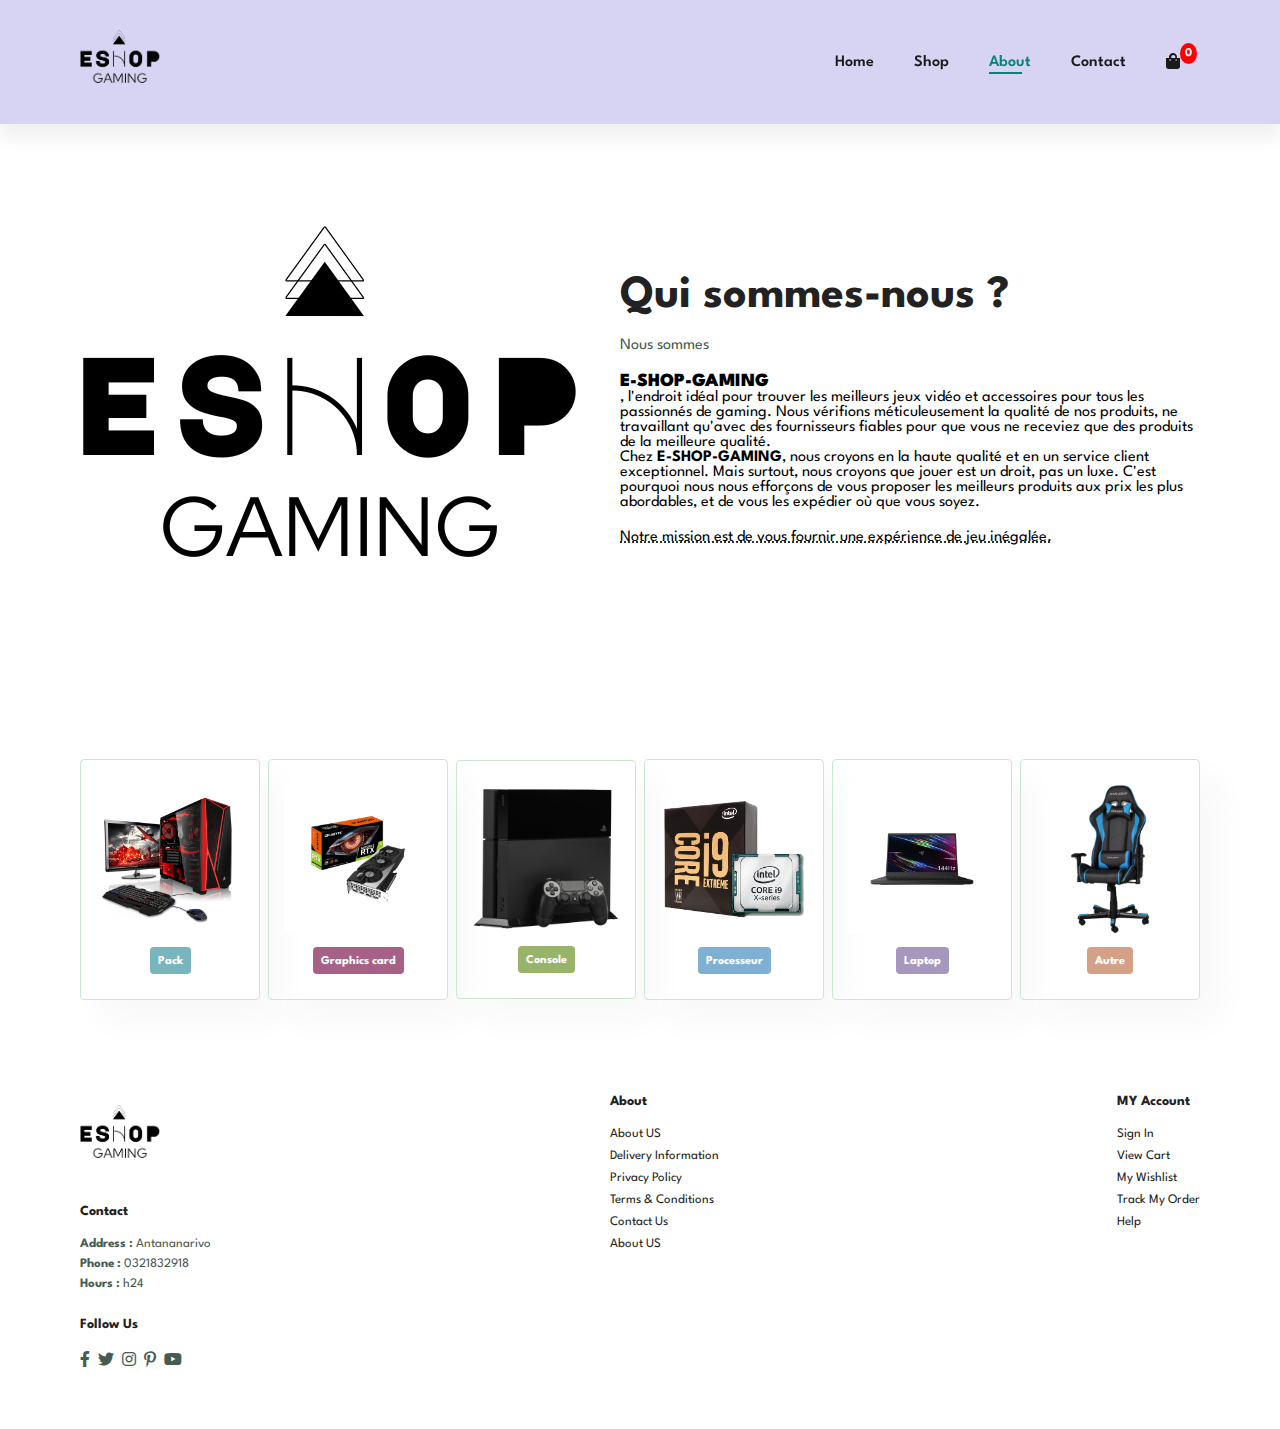
<file: web/dyco-projet/about.html>
<!DOCTYPE html>
<html lang="en">
<head>
    <meta charset="UTF-8">
    <meta name="viewport" content="width=device-width, initial-scale=1.0">
    <title>E-SHOP-GAMING Website</title>
    <link rel="stylesheet" href="fontawesome/css/all.min.css">
    <link rel="stylesheet" href="style.css">
</head>
<body>
    
    <section id="header">
        <a href="#"><img src="img/logo.png" class="logo" alt=""></a>

        <div>
            <ul id="navbar">
                <a href="#" id="close"><i class='fa fa-close'></i></a>
                <li><a href="index.html">Home</a></li>
                <li><a href="shop.html">Shop</a></li>
                <li><a class="active" href="about.html">About</a></li>
                <li><a href="contact.html">Contact</a></li>
                <li id="lg-bag">
                    <a href="cart.html">
                        <i class="fa fa-shopping-bag" aria-hidden="true" id="shop"></i>
                        <span id="cart-count">0</span>
                    </a>
                </li>
            </ul>
        </div>
        <div id="mobile">
            <a href="cart.html"><i class="fa fa-shopping-bag" aria-hidden="true"></i></a>
            <i id="bar" class="fa fa-bars" aria-hidden="true"></i>      
                 
        </div>
    </section>
  
    <section id="about-head" class="section-p1">
        <img src="img/about/logo.png" alt="">
        <div>
            <h2>Qui sommes-nous ?</h2>
            <p>Nous sommes <h3><b>E-SHOP-GAMING</b></h3>, l'endroit idéal pour trouver les meilleurs jeux vidéo et accessoires pour tous les passionnés de gaming. Nous vérifions méticuleusement la qualité de nos produits, ne travaillant qu'avec des fournisseurs fiables pour que vous ne receviez que des produits de la meilleure qualité. <br>
            Chez <b>E-SHOP-GAMING</b>, nous croyons en la haute qualité et en un service client exceptionnel. Mais surtout, nous croyons que jouer est un droit, pas un luxe. C'est pourquoi nous nous efforçons de vous proposer les meilleurs produits aux prix les plus abordables, et de vous les expédier où que vous soyez.
            </p>
            <abbr title="">Notre mission est de vous fournir une expérience de jeu inégalée.</abbr>
        
            <br><br>
        </div>
        
    </section>
    
    <section id="feature" class="section-p1">
        <div class="fe-box">
            <img src="img/features/f1.png" alt="">
            <h6>Pack</h6>
        </div>
        <div class="fe-box">
            <img src="img/features/f2.png" alt="">
            <h6>Graphics card</h6>
        </div>
        <div class="fe-box">
            <img src="img/features/f3.png" alt="">
            <h6>Console</h6>
        </div>
        <div class="fe-box">
            <img src="img/features/f4.png" alt="">
            <h6>Processeur</h6>
        </div>
        <div class="fe-box">
            <img src="img/features/f5.jpg" alt="">
            <h6>Laptop</h6>
        </div>
        <div class="fe-box">
            <img src="img/features/f6.png" alt="">
            <h6>Autre</h6>
        </div>
    </section>

   <footer class="section-p1">
    <div class="col">
        <img class="logo" src="img/logo.png" alt="">
        <h4>Contact</h4>
        <p><strong>Address :</strong> Antananarivo</p>
        <p><strong>Phone :</strong> 0321832918</p>
        <p><strong>Hours :</strong> h24</p>
        <div class="follow">
            <h4>Follow Us</h4>
            <div class="icon">
                <i class="fab fa-facebook-f"></i>
                <i class="fab fa-twitter"></i>
                <i class="fab fa-instagram"></i>
                <i class="fab fa-pinterest-p"></i>
                <i class="fab fa-youtube"></i>
            </div>
        </div>
    </div>

    <div class="col">
        <h4>About</h4>
        <a href="#">About US</a>
        <a href="#">Delivery Information</a>
        <a href="#">Privacy Policy</a>
        <a href="#">Terms & Conditions</a>
        <a href="#">Contact Us</a>
        <a href="#">About US</a>
    </div>

    <div class="col">
        <h4>MY Account</h4>
        <a href="#">Sign In</a>
        <a href="#">View Cart</a>
        <a href="#">My Wishlist</a>
        <a href="#">Track My Order</a>
        <a href="#">Help</a>
    </div>

   </footer>

    <script src="script.js"></script>
    <script src="cartCount.js"></script>
</body>
</html>
</file>
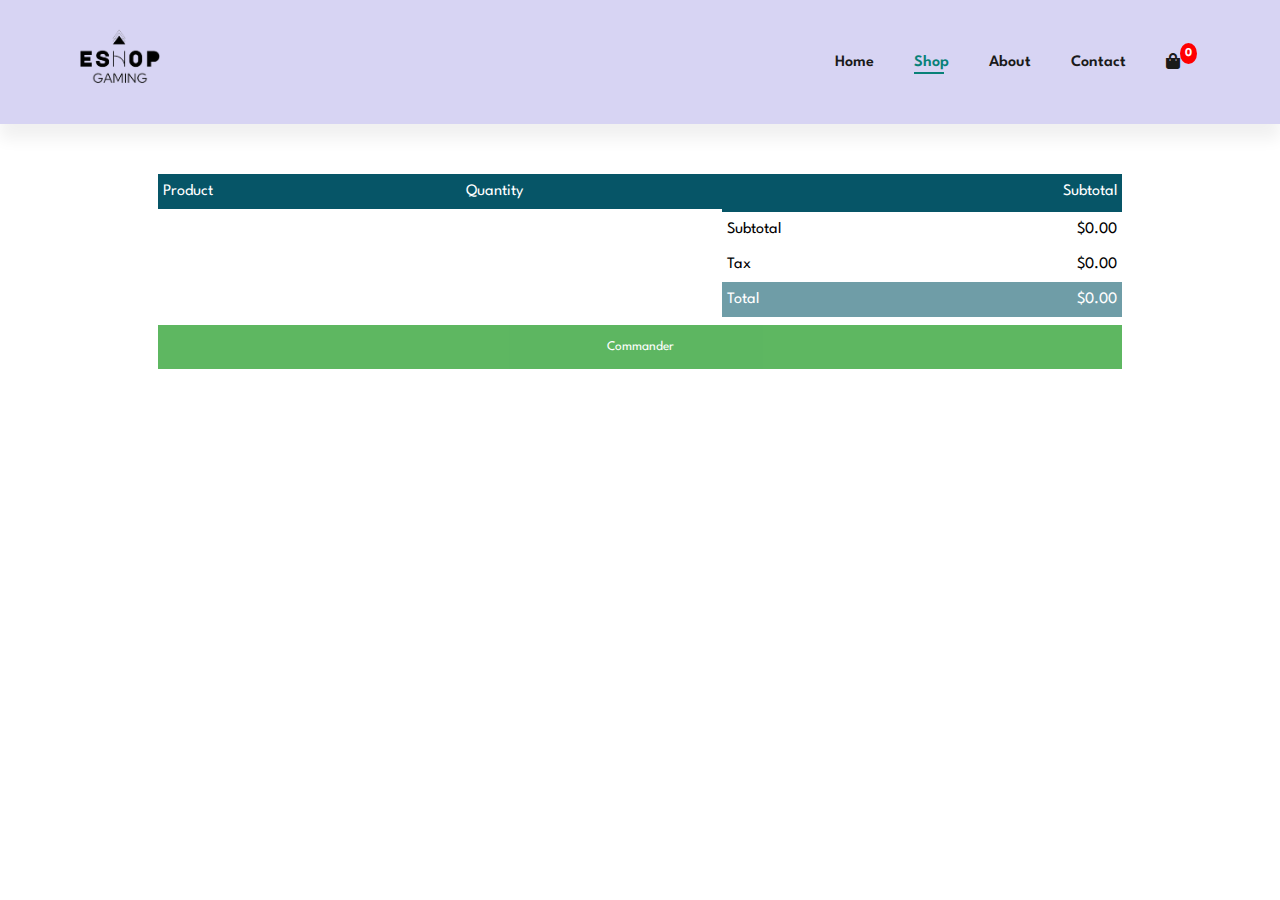
<file: web/dyco-projet/cart.html>
<!DOCTYPE html>
<html lang="en">
<head>
    <meta charset="UTF-8" />
    <meta name="viewport" content="width=device-width, initial-scale=1.0" />
    <title>Cart - Ecommerce Website</title>
    <link rel="stylesheet" href="fontawesome/css/all.min.css">
    <link rel="stylesheet" href="style.css" />
    <style>
        /* Style pour le bouton "Commander" */
        .checkout-button {
            background-color: #4CAF50;
            color: white;
            padding: 16px 20px;
            margin: 8px 0;
            border: none;
            cursor: pointer;
            width: 100%;
            opacity: 0.9;
            transition: opacity 0.3s ease;
        }

        .checkout-button:hover {
            opacity: 1;
        }
    </style>
</head>
<body>
  <section id="header">
    <a href="index.html"><img src="img/logo.png" class="logo" alt=""></a>
    <div>
        <ul id="navbar">
            <li><a href="index.html">Home</a></li>
            <li><a class="active" href="shop.html">Shop</a></li>
            <li><a href="about.html">About</a></li>
            <li><a href="contact.html">Contact</a></li>
            <li id="lg-bag">
                <a href="cart.html">
                    <i class="fa fa-shopping-bag" aria-hidden="true" id="shop"></i>
                    <span id="cart-count">0</span>
                </a>
            </li>
        </ul>
    </div>
</section>


    <div class="small-container cart-page">
        <table>
            <tr>
                <th>Product</th>
                <th>Quantity</th>
                <th>Subtotal</th>
            </tr>
            <tbody id="cart-items">
                <!-- Les articles du panier seront générés ici -->
            </tbody>
        </table>

        <div class="total-price">
            <table>
                <tr>
                    <td>Subtotal</td>
                    <td id="subtotal">$0.00</td>
                </tr>
                <tr>
                    <td>Tax</td>
                    <td id="tax">$0.00</td>
                </tr>
                <tr>
                    <td>Total</td>
                    <td id="total">$0.00</td>
                </tr>
            </table>
        </div>

        <!-- Bouton Commander -->
        <button class="checkout-button">Commander</button>
    </div>

    <script>
        document.addEventListener("DOMContentLoaded", function() {
            loadCartItems();

            function loadCartItems() {
                const cartItemsContainer = document.getElementById('cart-items');
                let cart = JSON.parse(localStorage.getItem('cart')) || [];
                cartItemsContainer.innerHTML = '';

                let subtotal = 0;
                cart.forEach(item => {
                    subtotal += item.price * item.quantity;
                    const cartItemRow = document.createElement('tr');
                    cartItemRow.innerHTML = `
                        <td>
                            <div class="cart-info">
                                <img src="${item.img}" alt="${item.name}">
                                <div>
                                    <p>${item.name}</p>
                                    <small>Price: $${item.price}</small>
                                    <br />
                                    <button class="remove-btn" data-id="${item.id}">Remove</button>
                                </div>
                            </div>
                        </td>
                        <td><input type="number" value="${item.quantity}" class="quantity-input" data-id="${item.id}"></td>
                        <td>$${(item.price * item.quantity).toFixed(2)}</td>
                    `;
                    cartItemsContainer.appendChild(cartItemRow);
                });

                const tax = subtotal * 0.1; // 10% tax
                const total = subtotal + tax;

                document.getElementById('subtotal').innerText = `$${subtotal.toFixed(2)}`;
                document.getElementById('tax').innerText = `$${tax.toFixed(2)}`;
                document.getElementById('total').innerText = `$${total.toFixed(2)}`;

                // Ajoute les écouteurs d'événements pour les boutons "Remove"
                const removeButtons = document.querySelectorAll('.remove-btn');
                removeButtons.forEach(button => {
                    button.addEventListener('click', removeFromCart);
                });

                // Ajoute les écouteurs d'événements pour les champs de quantité
                const quantityInputs = document.querySelectorAll('.quantity-input');
                quantityInputs.forEach(input => {
                    input.addEventListener('change', updateQuantity);
                });
            }

            function removeFromCart(event) {
                const button = event.target;
                const productId = button.getAttribute('data-id');

                let cart = JSON.parse(localStorage.getItem('cart')) || [];
                cart = cart.filter(item => item.id !== productId);

                localStorage.setItem('cart', JSON.stringify(cart));
                loadCartItems();
            }

            function updateQuantity(event) {
                const input = event.target;
                const productId = input.getAttribute('data-id');
                const newQuantity = parseInt(input.value);

                if (newQuantity <= 0) return;

                let cart = JSON.parse(localStorage.getItem('cart')) || [];
                const cartItem = cart.find(item => item.id === productId);
                if (cartItem) {
                    cartItem.quantity = newQuantity;
                }

                localStorage.setItem('cart', JSON.stringify(cart));
                loadCartItems();
            }
        });
    </script>
    <script src="cartCount.js"></script>
</body>
</html>
</file>
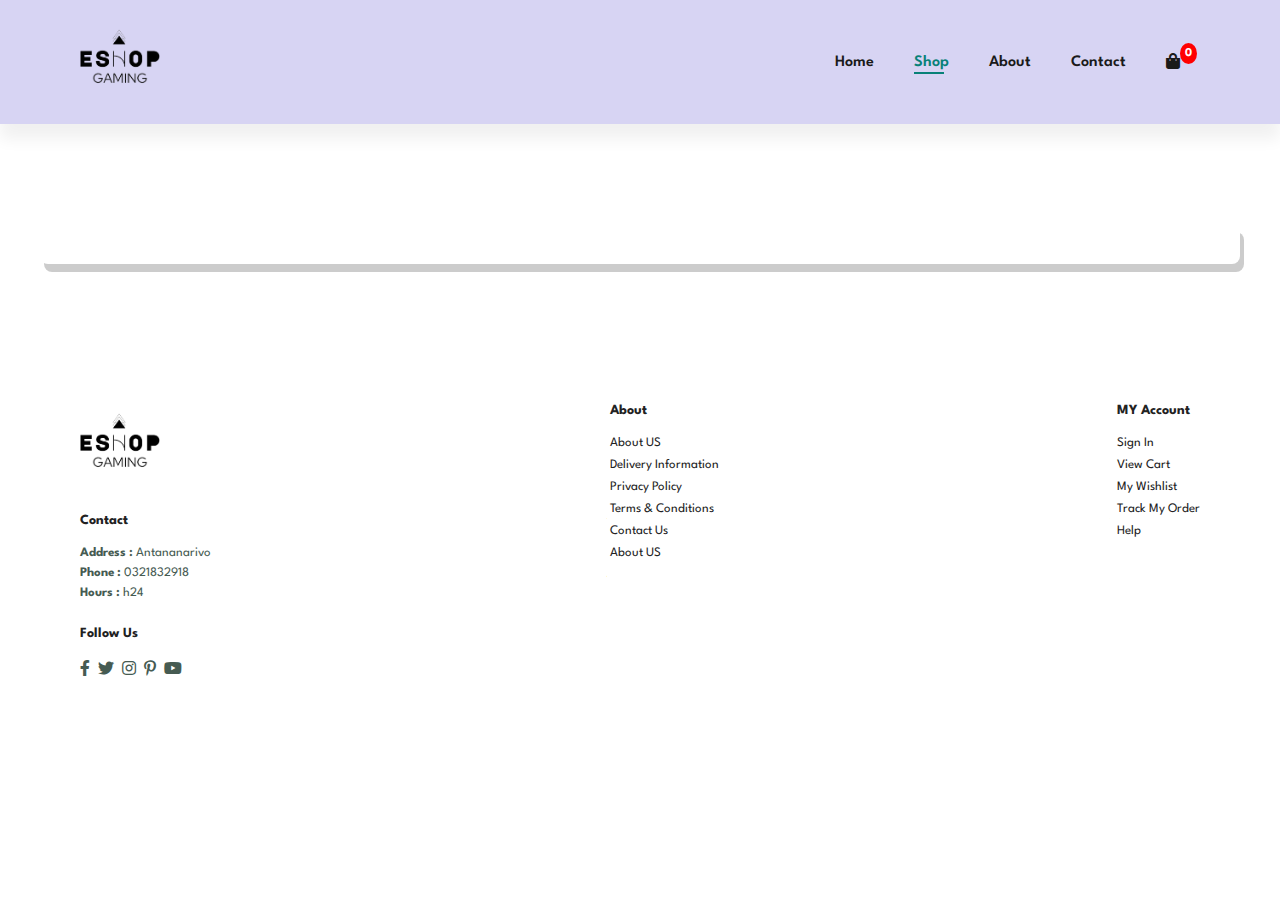
<file: web/dyco-projet/product-details.html>
<!DOCTYPE html>
<html lang="en">
<head>
    <meta charset="UTF-8">
    <meta name="viewport" content="width=device-width, initial-scale=1.0">
    <title>Détails du Produit</title>
    <link rel="stylesheet" href="fontawesome/css/all.min.css">
    <link rel="stylesheet" href="style.css">
    <link rel="stylesheet" href="product-details.css">
</head>
<body>
    <section id="header">
        <a href="index.html"><img src="img/logo.png" class="logo" alt=""></a>
        <div>
            <ul id="navbar">
                <li><a href="index.html">Home</a></li>
                <li><a class="active" href="shop.html">Shop</a></li>
                <li><a href="about.html">About</a></li>
                <li><a href="contact.html">Contact</a></li>
                <li id="lg-bag">
                    <a href="cart.html">
                        <i class="fa fa-shopping-bag" aria-hidden="true" id="shop"></i>
                        <span id="cart-count">0</span>
                    </a>
                </li>
            </ul>
        </div>
    </section>

    <!-- Conteneur pour afficher les détails du produit -->
    <div id="product-detail-container"></div>

    <script>
        document.addEventListener("DOMContentLoaded", function() {
            // Récupère les paramètres de l'URL (notamment l'ID du produit)
            const urlParams = new URLSearchParams(window.location.search);
            const productId = urlParams.get('id');

            // Charge les produits depuis le fichier JSON
            fetch("products.json")
                .then(response => response.json())
                .then(products => {
                    // Trouve le produit correspondant à l'ID récupéré
                    const product = products.find(p => p.id === productId);
                    if (product) {
                        // Affiche les détails du produit
                        displayProductDetails(product);
                    }
                });

            // Fonction pour afficher les détails d'un produit
            function displayProductDetails(product) {
                const productDetailContainer = document.getElementById('product-detail-container');
                // Génère les étoiles de notation
                const ratingStars = Array(product.rating).fill('<i class="fas fa-star"></i>').join('');

                productDetailContainer.innerHTML = `
                    <div class="product-detail">
                        <img src="${product.imgSrc}" alt="${product.name}">
                        <div class="product-info">
                            <h1>${product.name}</h1>
                            <p>${product.brand}</p>
                            <div class="star">${ratingStars}</div>
                            <h4>$${product.price}</h4>
                            <p>${product.description}</p>
                            <button class="add-to-cart" data-id="${product.id}" data-name="${product.name}" data-price="${product.price}" data-img="${product.imgSrc}">Add to Cart</button>
                        </div>
                    </div>
                `;

                // Ajoute un écouteur d'événement au bouton "Add to Cart"
                const addToCartButton = productDetailContainer.querySelector('.add-to-cart');
                addToCartButton.addEventListener('click', addToCart);
            }

            // Fonction pour ajouter un produit au panier
            function addToCart(event) {
                const button = event.target;
                const productId = button.getAttribute('data-id');
                const productName = button.getAttribute('data-name');
                const productPrice = button.getAttribute('data-price');
                const productImg = button.getAttribute('data-img');

                // Crée un objet représentant le produit à ajouter au panier
                const cartItem = {
                    id: productId,
                    name: productName,
                    price: parseFloat(productPrice),
                    img: productImg,
                    quantity: 1
                };

                // Récupère le panier depuis le localstorage ou initialise un nouveau panier
                let cart = JSON.parse(localStorage.getItem('cart')) || [];
                const existingItem = cart.find(item => item.id === productId);
                if (existingItem) {
                    // Incrémente la quantité si le produit est déjà dans le panier
                    existingItem.quantity += 1;
                } else {
                    // Ajoute le produit au panier s'il n'est pas déjà présent
                    cart.push(cartItem);
                }

                // Met à jour le panier dans le stockage local
                localStorage.setItem('cart', JSON.stringify(cart));
                alert(`${productName} a été ajouté au panier.`);
            }
        });
    </script>

<footer class="section-p1">
    <div class="col">
        <img class="logo" src="img/logo.png" alt="">
        <h4>Contact</h4>
        <p><strong>Address :</strong> Antananarivo</p>
        <p><strong>Phone :</strong> 0321832918</p>
        <p><strong>Hours :</strong> h24</p>
        <div class="follow">
            <h4>Follow Us</h4>
            <div class="icon">
                <i class="fab fa-facebook-f"></i>
                <i class="fab fa-twitter"></i>
                <i class="fab fa-instagram"></i>
                <i class="fab fa-pinterest-p"></i>
                <i class="fab fa-youtube"></i>
            </div>
        </div>
    </div>

    <div class="col">
        <h4>About</h4>
        <a href="#">About US</a>
        <a href="#">Delivery Information</a>
        <a href="#">Privacy Policy</a>
        <a href="#">Terms & Conditions</a>
        <a href="#">Contact Us</a>
        <a href="#">About US</a>
    </div>

    <div class="col">
        <h4>MY Account</h4>
        <a href="#">Sign In</a>
        <a href="#">View Cart</a>
        <a href="#">My Wishlist</a>
        <a href="#">Track My Order</a>
        <a href="#">Help</a>
    </div>

   </footer>    

   <script src="cartCount.js"></script>
</body>
</html>
</file>
<file: web/dyco-projet/style.css>
@import url("https://fonts.googleapis.com/css2?family=Spartan:wght@100;200;300;400;500;600;700;800;900&display=swap");
* {
  margin: 0;
  padding: 0;
  box-sizing: border-box;
  font-family: "Spartan", sans-serif;
}

html {
  scroll-behavior: smooth;
}

h1 {
  font-size: 50px;
  line-height: 64px;
  color: #222;
}

h2 {
  font-size: 46px;
  line-height: 54px;
  color: #222;
}

h4 {
  font-size: 20px;
  color: #222;
}

h6 {
  font-weight: 700;
  font-size: 12px;
}

p {
  font-size: 16px;
  color: #465b52;
  margin: 15px 0 20px 0;
}

.section-p1 {
  padding: 40px 80px;
}

.section-m1 {
  margin: 40px 0;
}

button.normal {
  font-size: 14px;
  font-weight: 600;
  padding: 15px 30px;
  color: #000;
  background-color: #fff;
  border-radius: 4px;
  cursor: pointer;
  border: none;
  outline: none;
  transition: 0.2s;
}

button.white {
  font-size: 13px;
  font-weight: 600;
  padding: 11px 18px;
  color: #ffff;
  background-color: transparent;
  cursor: pointer;
  border: 1px solid #fff;
  outline: none;
  transition: 0.2s;
}

body {
  width: 100%;
}

/* Header Start*/

#header {
  display: flex;
  align-items: center;
  justify-content: space-between;
  padding: 20px 80px;
  background: #d7d4f3;
  box-shadow: 0 15px 15px rgba(0, 0, 0, 0.06);
  z-index: 999;
  position: sticky;
  top: 0;
  left: 0;
}

#navbar {
  display: flex;
  align-items: center;
  justify-content: center;
}

#navbar li {
  list-style: none;
  padding: 0 20px;
  position: relative;
}
#navbar li a {
  text-decoration: none;
  font-size: 16px;
  font-weight: 600;
  color: #1a1a1a;
  transition: 0.3s ease;
}

#navbar li a:hover,
#navbar li a.active {
  color: #088178;
}

#navbar li a.active::after,
#navbar li a:hover::after {
  content: "";
  width: 40%;
  height: 2px;
  background-color: #088178;
  position: absolute;
  bottom: -4px;
  left: 20px;
}

#mobile {
  display: none;
  align-items: center;
}

#close {
  display: none;
}

/* Home Page*/

#hero {
  background-image: url("img/hero4.png");
  height: 90vh;
  width: 100%;
  background-size: cover;
  background-position: top 25% right 0;
  display: flex;
  flex-direction: column;
  align-items: flex-start;
  justify-content: center;
}

#hero h4 {
  padding-bottom: 15px;
}

#hero h1 {
  color: #088178;
}

#hero a {
  background-image: url("img/button.png");
  text-decoration: none;
  background-color: transparent;
  color: #088178;
  border: 0;
  padding: 14px 80px 14px 65px;
  background-repeat: no-repeat;
  cursor: pointer;
  font-weight: 700;
  font-size: 15px;
}

.to-top {
  background: rgb(219, 45, 45);
  position: fixed;
  bottom: 16px;
  right: 29px;
  width: 50px;
  height: 50px;
  border-radius: 50%;
  display: flex;
  align-items: center;
  justify-content: center;
  align-items: center;
  font-size: 32px;
  color: #1f1f1f;
  text-decoration: none;
  opacity: 0;
  pointer-events: none;
  transition: all 0.4s;
}

.to-top.active {
  bottom: 32px;
  pointer-events: auto;
  opacity: 1;
}

.to-top--title {
  width: inherit;
  font-weight: bolder;
  font-size: 0.6rem;
  text-align: center;
  color: inherit;
  margin: auto;
}

.to-top--title:hover {
  transform: scale(1.1);
}

#feature {
  display: flex;
  align-items: center;
  justify-content: space-between;
  flex-wrap: wrap;
}

#feature .fe-box {
  width: 180px;
  text-align: center;
  padding: 25px 15px;
  box-shadow: 20px 20px 34px rgba(0, 0, 0, 0.03);
  border: 1px solid #cce7d0;
  border-radius: 4px;
  margin: 15px 0;
}

#feature .fe-box:hover {
  box-shadow: 10px 10px 54px rgba(70, 62, 221, 0.1);
}
#feature .fe-box img {
  width: 100%;
  margin-bottom: 10px;
}

#feature .fe-box h6 {
  display: inline-block;
  padding: 9px 8px 6px 8px;
  line-height: 1;
  border-radius: 4px;
  color: #fff;
  background-color: #79b5bd;
}

#feature .fe-box:nth-child(2) h6 {
  background-color: #a76186;
}

#feature .fe-box:nth-child(3) h6 {
  background-color: #98b46b;
}

#feature .fe-box:nth-child(4) h6 {
  background-color:  #7db0d3;
}

#feature .fe-box:nth-child(5) h6 {
  background-color: #a697be;
}

#feature .fe-box:nth-child(6) h6 {
  background-color: #d4a187;
}

#product1 {
  text-align: center;
}

#product1 .pro-container {
  display: flex;
  justify-content: space-between;
  padding-top: 20px;
  flex-wrap: wrap;
}

#product1 .pro {
  width: 23%;
  min-width: 250px;
  padding: 10px 12px;
  border: 1px solid #cce7d0;
  border-radius: 25px;
  cursor: pointer;
  box-shadow: 20px 20px 30px rgba(0, 0, 0, 0.02);
  margin: 15px 0;
  transition: 0.2s ease;
  position: relative;
}

#product1 .pro:hover {
  width: 23%;
  min-width: 250px;
  padding: 10px 12px;
  border: 1px solid #cce7d0;
  border-radius: 25px;
  cursor: pointer;
  margin: 15px 0;
  transition: 0.2s ease;
  box-shadow: 20px 20px 30px rgba(0, 0, 0, 0.06);
}

#product1 .pro img {
  width: 100%;
  border-radius: 20px;
}

#product1 .pro .des {
  text-align: start;
  padding: 10px 0;
}

#product1 .pro .des span {
  color: #27278f;
  font-size: 12px;
}

#product1 .pro .des h5 {
  padding-top: 7px;
  color: #1a1a1a;
  font-size: 14px;
}

#product1 .pro .des i {
  font-size: 12px;
  color: rgb(243, 181, 25);
}

#product1 .pro .des h4 {
  padding-top: 7px;
  font-size: 15px;
  font-weight: 700;
  color: #088178;
}

#product1 .pro .cart {
  width: 40px;
  height: 40px;
  line-height: 40px;
  border-radius: 50px;
  background-color: e8f6ea;
  font-weight: 500;
  color: #088178;
  border: 1px solid #cce7d0;
  position: absolute;
  bottom: 20px;
  right: 10px;
}

#banner {
  display: flex;
  flex-direction: column;
  justify-content: center;
  align-items: center;
  text-align: center;
  background-image: url(img/banner/b2.jpg);
  width: 100%;
  height: 40vh;
  background-size: cover;
  background-position: center;
}

#banner h4 {
  color: #fff;
  font-size: 16px;
}

#banner h2 {
  color: #fff;
  font-size: 30px;
  padding: 10px 0;
}

#banner h2 span {
  color: red;
}

#banner button:hover {
  background-color: #088178;
  color: #fff;
}

#sm-banner {
  display: flex;
  justify-content: space-between;
  flex-wrap: wrap;
}

#newsletter {
  display: flex;
  justify-content: space-between;
  flex-wrap: wrap;
  align-items: center;
  background-image: url("img/banner/b14.png");
  background-repeat: no-repeat;
  background-position: 20% 30%;
  background-color: #041e42;
}

#newsletter h4 {
  font-size: 22px;
  font-weight: 700;
  color: #fff;
}

#newsletter p {
  font-size: 14px;
  font-weight: 600;
  color: #fff;
}

#newsletter p span {
  color: #ffbd27;
}
#newsletter .form {
  display: flex;
  width: 40%;
}

#newsletter input {
  height: 3.125rem;
  padding: 0 1.25em;
  font-size: 14px;
  width: 100%;
  border: 1px solid transparent;
  border-radius: 4px;
  outline: none;
  border-top-right-radius: 0;
  border-bottom-right-radius: 0;
}

#newsletter button {
  background-color: #088178;
  color: #000;
  white-space: nowrap;
  border-top-left-radius: 0;
  border-bottom-left-radius: 0;
}

footer {
  display: flex;
  flex-wrap: wrap;
  justify-content: space-between;
}

footer .col {
  display: flex;
  flex-direction: column;
  align-items: flex-start;
  margin-bottom: 20px;
}

footer .logo {
  margin-bottom: 30px;
}

.logo{
  height: 80px;
}

footer h4 {
  font-size: 14px;
  padding-bottom: 20px;
}

footer p {
  font-size: 13px;
  margin: 0 0 8px 0;
  /* border: 4px solid blue; */
}

footer a {
  font-size: 13px;
  text-decoration: none;
  color: #222;
  margin-bottom: 10px;
}

footer p .fa {
  /* margin-top: 12px; */
  /* border: 2px solid red; */
  font-size: 1.1rem;
  align-self: flex-start;
  color: #088178;
  margin-right: 10px;
  margin: 5px;
}

footer .follow {
  margin-top: 20px;
}

footer .follow i {
  color: #465b52;
  padding-right: 4px;
  cursor: pointer;
}

footer .follow i:hover,
footer a:hover {
  color: #088178;
}

footer .copyright {
  width: 100%;
  text-align: center;
}

/* Shop Page*/

#pagination {
  text-align: center;
}

#pagination a {
  text-decoration: none;
  background-color: #088178;
  padding: 15px 20px;
  border-radius: 4px;
  color: #fff;
  font-weight: 600;
}

#pagination a i {
  font-size: 16px;
  font-weight: 600;
}

/* Single Product*/

#prodetails {
  display: flex;
  margin-top: 20px;
}
#prodetails .single-pro-details {
  width: 50%;
  padding-top: 30px;
}

#prodetails .single-pro-details h4 {
  padding: 40px 0 20px 0;
}

#prodetails .single-pro-details h2 {
  font-size: 20px;
}
#prodetails .single-pro-details select {
  display: block;
  padding: 5px 10px;
  margin-bottom: 10px;
}

#prodetails .single-pro-details input {
  width: 50px;
  height: 47px;
  padding-left: 10px;
  font-size: 16px;
  margin-right: 10px;
}

#prodetails .single-pro-details button {
  background-color: #088178;
  color: #fff;
}

#prodetails .single-pro-details input:focus {
  outline: none;
}

#prodetails .single-pro-details span {
  line-height: 25px;
}

#prodetails .single-pro-image {
  width: 40%;
  margin-right: 50px;
}

.small-img-group {
  display: flex;
  justify-content: space-between;
}

.small-img-col {
  flex-basis: 24%;
  cursor: pointer;
}

/* About Page*/

#about-head {
  display: flex;
  align-items: center;
}
#about-head div {
  padding-left: 40px;
}
#about-head img {
  width: 50%;
  height: auto;
}

/* Contact Page*/

#contact-details {
  display: flex;
  align-items: center;
  justify-content: space-between;
}

#contact-details .details {
  width: 40%;
}

#contact-details .details span,
#form-details form span {
  font-size: 12px;
}

#contact-details .details h2,
#form-details form h2 {
  font-size: 26px;
  line-height: 35px;
  padding: 20px 0;
}

#contact-details .details h3 {
  font-size: 16px;
  padding-bottom: 15px;
}

#contact-details .details li {
  list-style: none;
  display: flex;
  padding: 10px 0;
}

#contact-details .details li i {
  font-size: 14px;
  padding-right: 22px;
}

#contact-details .details li p {
  margin: 0;
  font-size: 14px;
}

#contact-details .map {
  width: 55%;
  height: 400px;
}

#contact-details .map iframe {
  width: 100%;
  height: 100%;
}

#form-details {
  width: 80%;
  margin: 30px auto;
  display: flex;
  justify-content: space-evenly;
  /* margin: 30px 0; */
  padding: 30px 20px;
  border: 1px solid #e1e1e1;
  border-radius: 20px;
}

#form-details form {
  width: 65%;
  /* padding: 0 10px; */
  display: flex;
  flex-direction: column;
  align-items: flex-start;
  /* border: 3px solid red; */
}

#form-details form input,
#form-details form textarea {
  width: 100%;
  padding: 15px;
  outline: none;
  margin-bottom: 20px;
  border: 1px solid #e1e1e1;
}

#form-details form button {
  background-color: #088178;
  color: #fff;
}
#form-details .people {
  /* border: 2px solid blue; */
  display: flex;
  flex-direction: column;
  /* justify-content: space-between; */
}

#form-details .people div {
  /* height: 45%; */
  padding: 0 5px;
  display: flex;
  align-items: center;
  /* border: 3px solid red; */
  flex: 1;
}
#form-details .people div:first-child,
#form-details .people div:nth-child(2) {
  border-bottom: 1px solid #e1e1e1;
}

#form-details .people div img {
  width: 65px;
  height: 65px;
  object-fit: cover;
  margin-right: 15px;
}

#form-details .people div p {
  margin: 0;
  font-size: 13px;
  line-height: 25px;
}

#form-details .people div p span {
  display: block;
  font-size: 16px;
  font-weight: 600;
  color: #000;
}

/* Cart Page (cart items details)*/
.small-container {
  padding: 50px 30px;
  width: 80%;
  margin: auto;
  /* border: 2px solid red; */
}
table {
  width: 100%;
  border-collapse: collapse;
  /* border: 3px solid blue; */
}
.cart-info {
  display: flex;
  flex-wrap: wrap;
  /* border: 3px solid green; */
}
th {
  text-align: left;
  padding: 10px 5px;
  color: #fff;
  background-color: rgb(6, 85, 103);
  font-weight: normal;
  /* border: 3px solid red; */
}
td {
  padding: 10px 5px;
  /* border: 2px solid black; */
}
td input {
  width: 50px;
  height: 30px;
  padding: 5px;
  /* padding: 8px 3px 8px 7px; */
}
td a {
  color: rgb(6, 85, 103);
  font-size: 12px;
  text-decoration: none;
}
td img {
  width: 120px;
  height: 120px;
  /* width: 100%; */
  display: inline-block;
  margin-right: 10px;
}
.total-price {
  display: flex;
  justify-content: flex-end;
  /* border: 2px solid blue; */
}
.total-price table {
  border-top: 3px solid rgb(6, 85, 103);
  width: 100%;
  max-width: 400px;
  /* border: 2px solid red; */
}
td:last-child {
  text-align: right;
}
th:last-child {
  text-align: right;
}
.total-price tr:last-child {
  margin-top: 50px;
  /* border: 2px solid blue; */
  /* padding-top: 200px; */
}

.total-price tr:last-child td {
  background-color: rgba(6, 85, 103, 0.578);
  color: #fff;
  /* margin-top: 0px; */
}

/* Start Media Query*/

@media (max-width: 799px) {
  .section-p1 {
    padding: 40px 40px;
  }
  #navbar {
    display: flex;
    flex-direction: column;
    align-items: flex-start;
    justify-content: flex-start;
    position: fixed;
    top: 0;
    right: -300px;
    height: 100vh;
    width: 300px;
    background-color: #e3e6f3;
    box-shadow: 0 40px 60px rgba(0, 0, 0, 0.1);
    padding: 80px 0 0 10px;
  }

  #navbar.active {
    right: 0px;
  }

  #navbar li {
    margin-bottom: 25px;
  }

  #mobile {
    display: flex;
    align-items: center;
  }

  #mobile i,
  a {
    color: #1a1a1a;
    font-size: 24px;
    padding-left: 20px;
  }

  #close {
    display: initial;
    position: absolute;
    top: 30px;
    left: 30px;
    color: #222;
    font-size: 24px;
  }

  #lg-bag {
    display: none;
  }

  #hero {
    height: 70vh;
    padding: 0 80px;
    background-position: top 30% right 30%;
  }

  #feature {
    justify-content: center;
  }

  #feature .fe-box {
    margin: 15px 15px;
  }

  #product1 .pro-container {
    justify-content: center;
  }

  #product1 .pro {
    margin: 20px;
  }

  #banner {
    height: 25vh;
  }

  #newsletter .form {
    width: 70%;
  }

  /* contact page  */

  #form-details {
    padding: 30px;
  }
  #form-details form {
    width: 50%;
  }
}

/* max-width:477px */

@media (max-width: 477px) {
  .section-p1 {
    padding: 20px;
  }

  #header {
    padding: 10px 30px;
  }

  h2 {
    font-size: 32px;
  }

  h1 {
    font-size: 38px;
  }

  #hero {
    padding: 0 20px;
    background-position: 55%;
  }

  #feature .fe-box {
    width: 155px;
    margin: 0 0 15px 0;
  }
  #feature {
    justify-content: space-around;
  }
  #product1 .pro {
    width: 100%;
  }

  #newsletter .form {
    width: 100%;
  }
  #newsletter {
    padding: 40px 20px;
  }
  footer .copyright {
    text-align: start;
  }

  /* SIngle product */

  #prodetails {
    display: flex;
    flex-direction: column;
  }
  #prodetails .single-pro-image {
    width: 100%;
    margin-right: 0px;
  }
  #prodetails .single-pro-details {
    width: 100%;
    padding: 2em;
  }

  /* about page  */

  #about-head {
    flex-direction: column;
  }

  #about-head img {
    width: 100%;
    margin-bottom: 20px;
  }

  #about-head div {
    padding-left: 0px;
  }

  #about-app .video {
    width: 100%;
  }

  /* contact page  */
  #contact-details {
    display: flex;
    flex-direction: column;
  }
  #contact-details .details {
    width: 100%;
    margin-bottom: 30px;
  }

  #contact-details .map {
    width: 100%;
  }

  #form-details {
    margin: 10px;
    padding: 30px 10px;
    flex-wrap: wrap;
  }

  #form-details form {
    width: 100%;
    margin-bottom: 30px;
  }

  .cart-info p {
    display: none;
  }

  .to-top {
    padding-right: 18px;
  }
}

#search {
  font-size: xx-large;
  padding-right: 15px;
  padding-left: 15px;
}

/* Bouton "Add to Cart" */
.add-to-cart {
  display: inline-block;
  padding: 10px 20px;
  font-size: 0.8em;
  color: #fff;
  background-color: #e74c3c;
  border: none;
  border-radius: 5px;
  cursor: pointer;
  transition: background-color 0.3s ease;
}

.add-to-cart:hover {
  background-color: #c0392b;
}

/* le nombre au dessus du panier */
#lg-bag {
  position: relative;
}

#cart-count {
  position: absolute;
  top: -10px;
  background-color: #ff0000;
  color: #fff;
  border-radius: 50%;
  padding: 5px 5px;
  font-size: 12px;
  font-weight: bold;
}
</file>
<file: web/dyco-projet/product-details.css>
/* Conteneur pour les détails du produit */
#product-detail-container {
    max-width: 1200px;
    margin: 100px auto;
    padding: 20px;
    background-color: #fff;
    border-radius: 8px;
    box-shadow:  4px 8px rgba(0, 0, 0, 0.2);
}
/* Détails du produit */
.product-detail {
    display: flex;
    flex-wrap: wrap;
    align-items: flex-start;
    gap: 20px;
}

.product-detail img {
    width: 400px;
    height: 400px; 
    object-fit: cover;  
    border-radius: 8px;
    flex: 1;
}

.product-info {
    flex: 2;
}

/* Titre et marque du produit */
.product-info h1 {
    font-size: 2em;
    margin: 0 0 10px;
}

.product-info p {
    font-size: 1.2em;
    color: #888;
    margin: 0 0 20px;
}

/* Étoiles de notation */
.star {
    color: #f39c12;
    margin: 10px 0;
}

/* Prix du produit */
.product-info h4 {
    font-size: 1.5em;
    color: #27ae60;
    margin: 20px 0;
}

/* Description du produit */
.product-info p {
    line-height: 1.6;
    color: #333;
}

/* Bouton "Add to Cart" */
.add-to-cart {
    display: inline-block;
    padding: 10px 20px;
    font-size: 1em;
    color: #fff;
    background-color: #e74c3c;
    border: none;
    border-radius: 5px;
    cursor: pointer;
    transition: background-color 0.3s ease;
}

.add-to-cart:hover {
    background-color: #c0392b;
}
</file>
